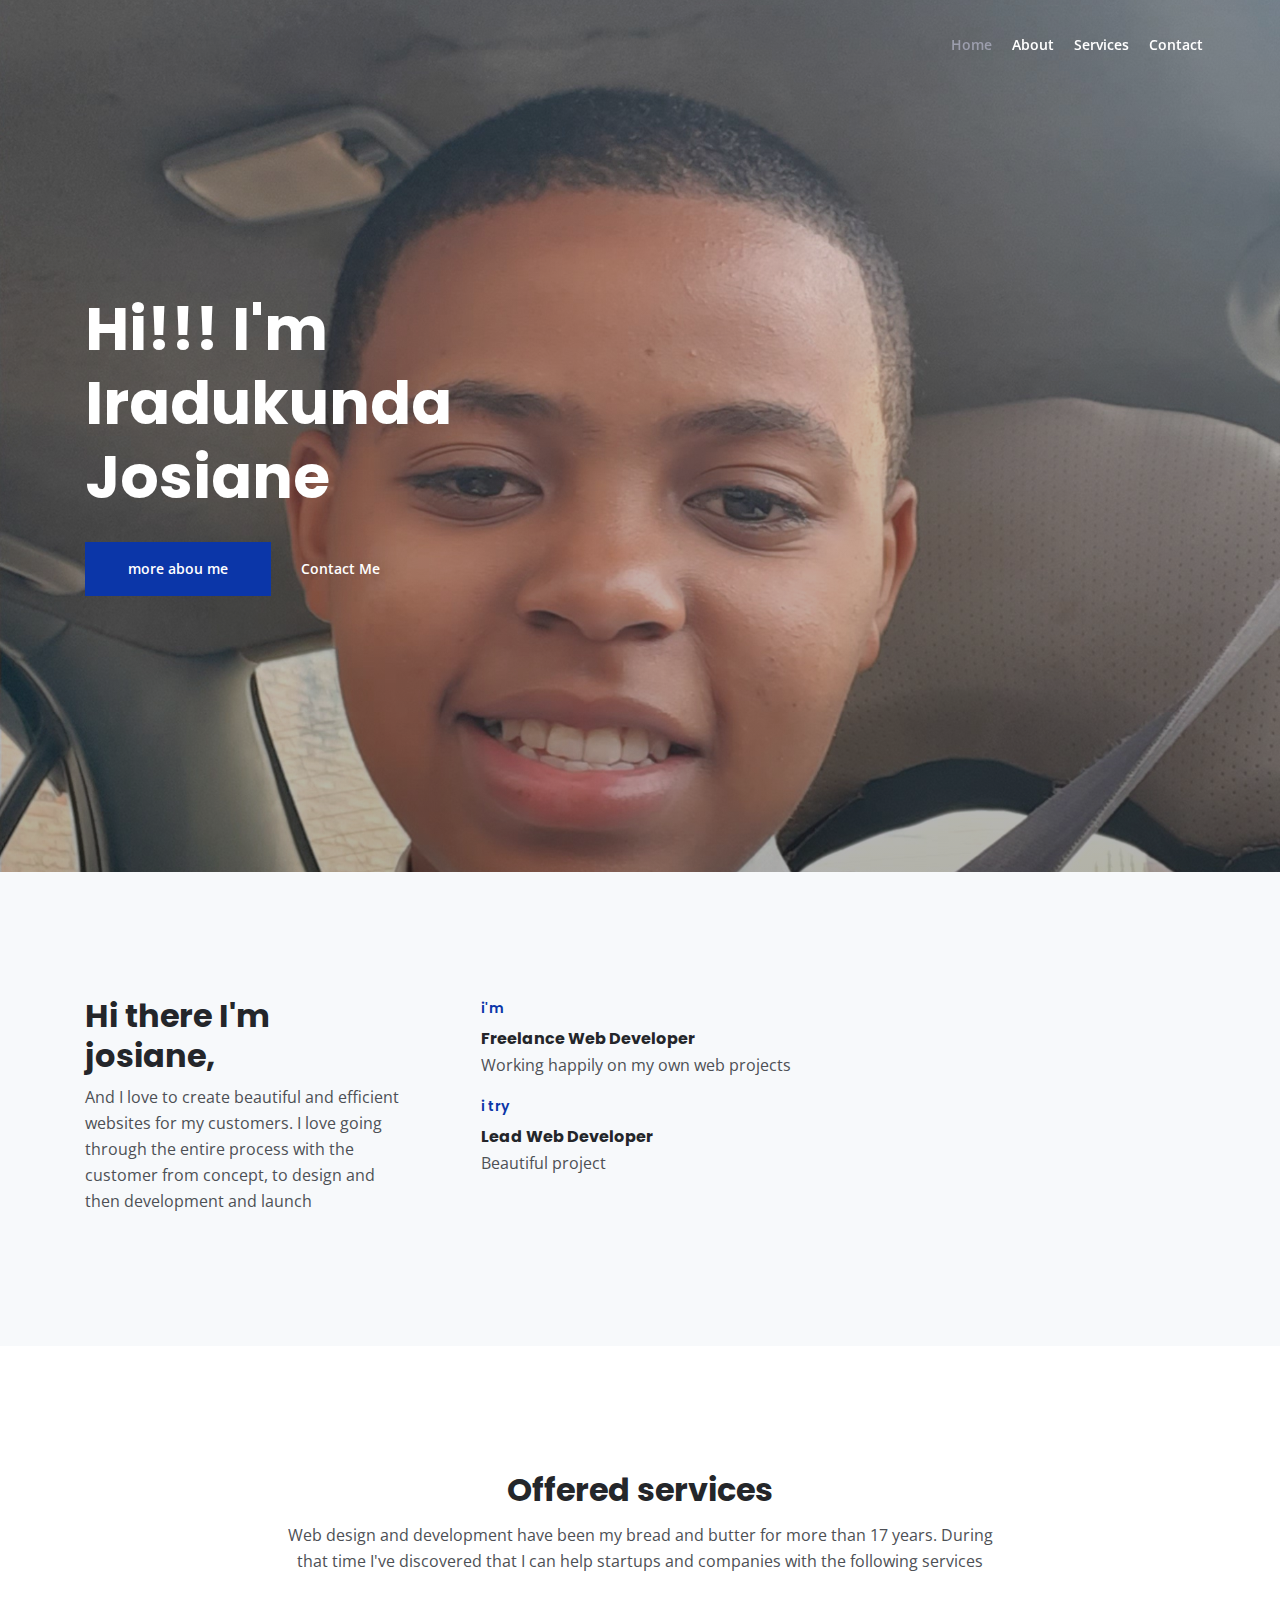
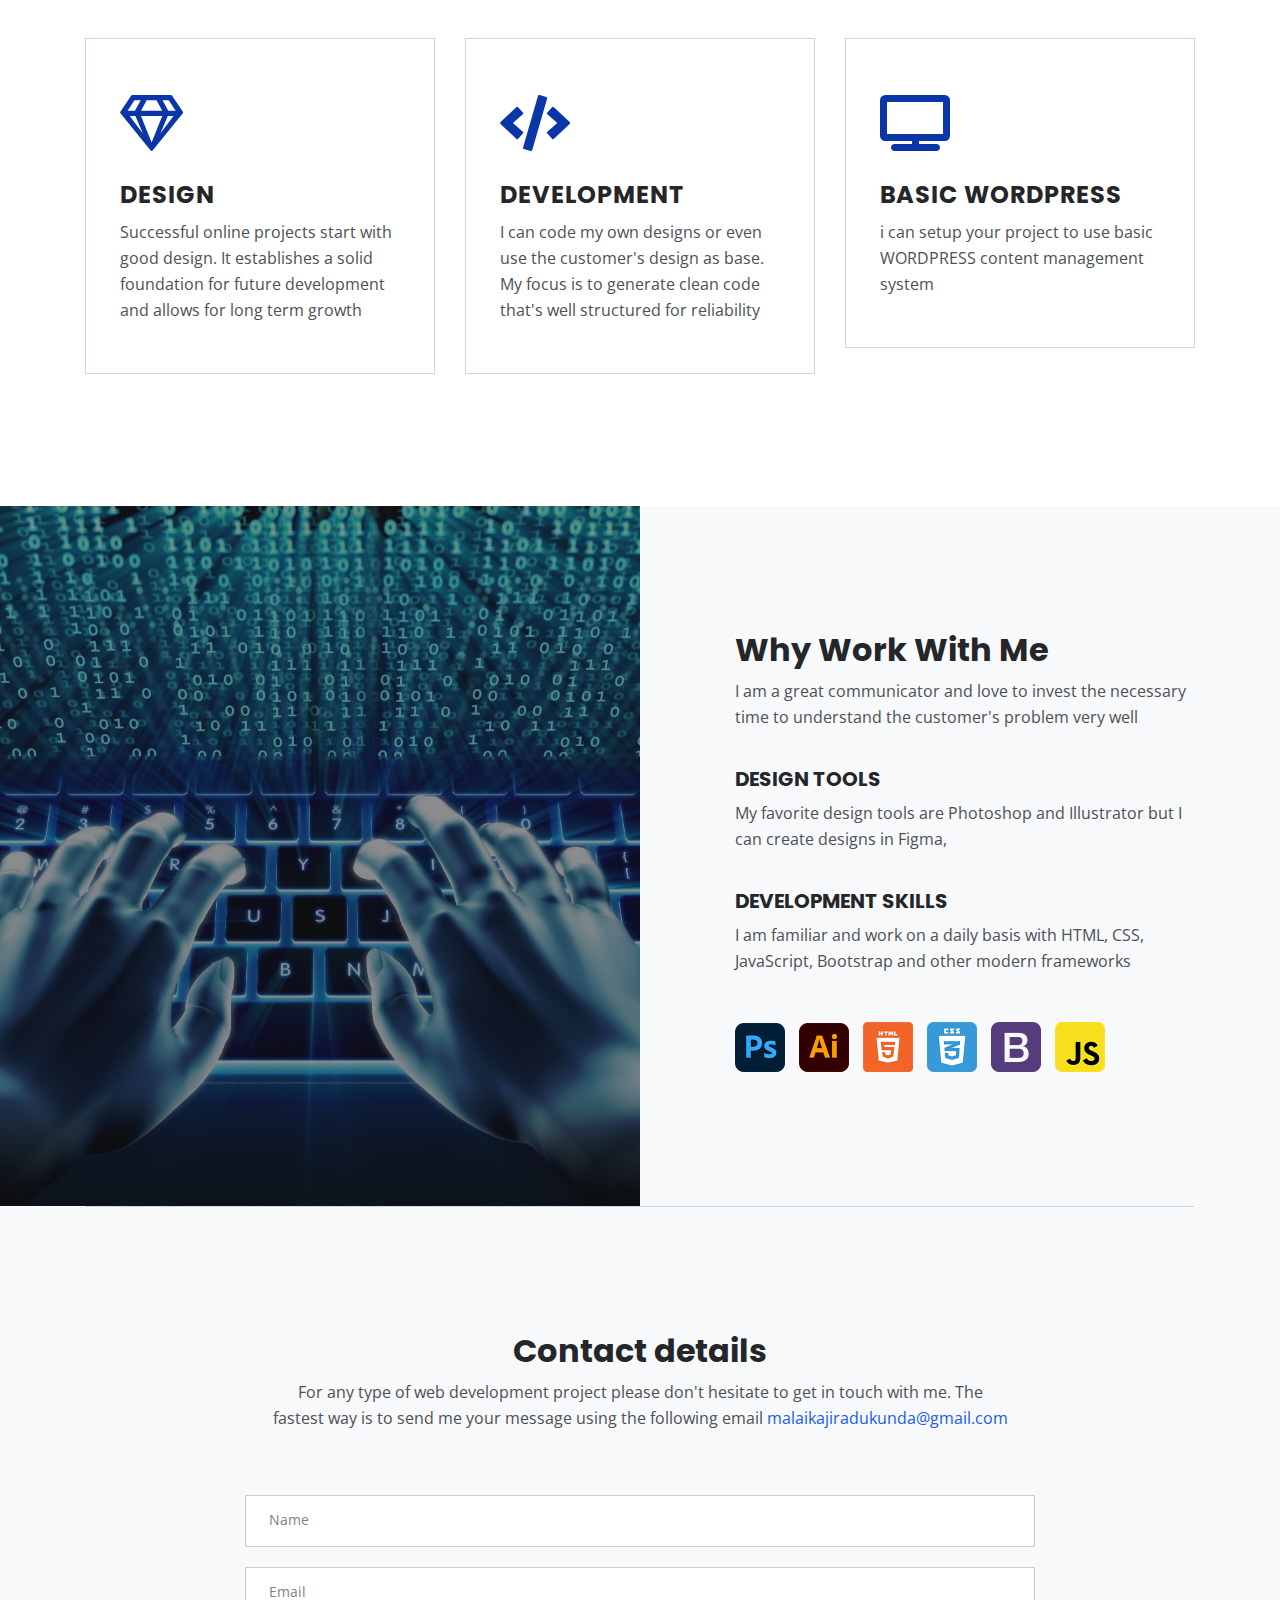
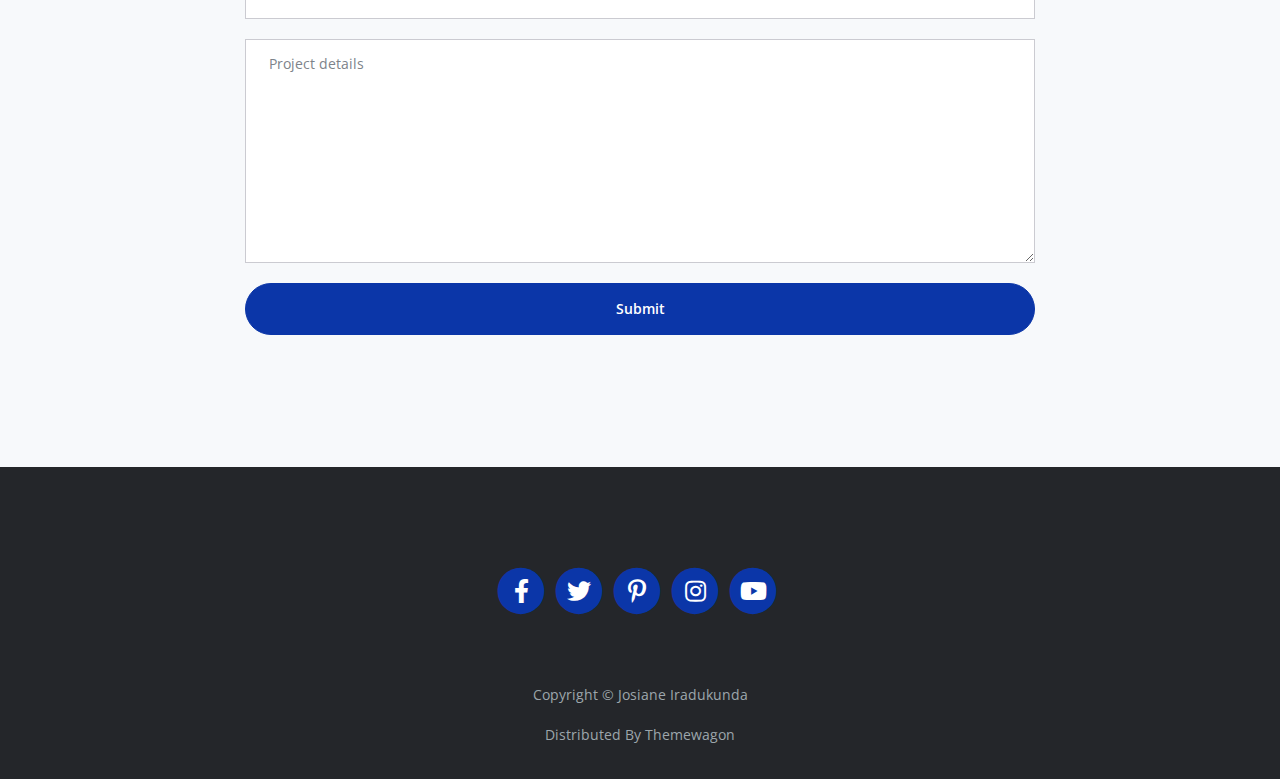
<file: index.html>
<!DOCTYPE html>
<html lang="en">
<head>
    <meta charset="utf-8">
    <meta name="viewport" content="width=device-width, initial-scale=1, shrink-to-fit=no">
    
    <!-- SEO Meta Tags -->
    <meta name="description" content="portifolio discriptions">
    <meta name="author" content="josiane">

    <!-- OG Meta Tags to improve the way the post looks when you share the page on Facebook, Twitter, LinkedIn -->
	<meta property="og:site_name" content="" /> <!-- website name -->
	<meta property="og:site" content="" /> <!-- website link -->
	<meta property="og:title" content=""/> <!-- title shown in the actual shared post -->
	<meta property="og:description" content="" /> <!-- description shown in the actual shared post -->
	<meta property="og:image" content="" /> <!-- image link, make sure it's jpg -->
	<meta property="og:url" content="" /> <!-- where do you want your post to link to -->
	<meta name="twitter:card" content="summary_large_image"> <!-- to have large image post format in Twitter -->

    <!-- Webpage Title -->
    <title>iradukunda josiane portfolio</title>
    
    <!-- Styles -->
    <link rel="preconnect" href="https://fonts.gstatic.com">
    <link href="https://fonts.googleapis.com/css2?family=Open+Sans:ital,wght@0,400;0,600;0,700;1,400&family=Poppins:wght@600&display=swap" rel="stylesheet">
    <link href="css/bootstrap.css" rel="stylesheet">
    <link href="css/fontawesome-all.css" rel="stylesheet">
	<link href="css/styles.css" rel="stylesheet">
	
	<!-- Favicon  -->
    <link rel="icon" href="images/favicon.png">
</head>
<body data-spy="scroll" data-target=".fixed-top">
    
    <!-- Navigation -->
    <nav class="navbar navbar-expand-lg fixed-top navbar-dark">
        <div class="container">
            
            <!-- Image Logo -->
            <a class="navbar-brand logo-image" href="index.html"></a>  

            <!-- Text Logo - Use this if you don't have a graphic logo -->
            <!-- <a class="navbar-brand logo-text page-scroll" href="index.html">Mark</a> -->

            <button class="navbar-toggler p-0 border-0" type="button" data-toggle="offcanvas">
                <span class="navbar-toggler-icon"></span>
            </button>

            <div class="navbar-collapse offcanvas-collapse" id="navbarsExampleDefault">
                <ul class="navbar-nav ml-auto">
                    <li class="nav-item">
                        <a class="nav-link page-scroll" href="#header">Home <span class="sr-only">(current)</span></a>
                    </li>
                    <li class="nav-item">
                        <a class="nav-link page-scroll" href="#about">About</a>
                    </li>
                    <li class="nav-item">
                        <a class="nav-link page-scroll" href="#services">Services</a>
                    </li>
                    
                    <li class="nav-item">
                        <a class="nav-link page-scroll" href="#contact">Contact</a>
                    </li>
                </ul>
                <span class="nav-item social-icons">
                    <span class="fa-stack">
                        
                    </span>
                </span>
            </div> <!-- end of navbar-collapse -->
        </div> <!-- end of container -->
    </nav> <!-- end of navbar -->
    <!-- end of navigation -->


    <!-- Header -->
    <header id="header" class="header">
        <div class="container">
            <div class="row">
                <div class="col-lg-6">
                    <div class="text-container">
                        <h1 class="h1-large">Hi!!!  I'm Iradukunda Josiane</h1>
                        <a class="btn-solid-lg page-scroll" href="#about">more abou me</a>
                        <a class="btn-outline-lg page-scroll" href="#contact"></i>Contact Me</a>
                    </div> <!-- end of text-container -->
                </div> <!-- end of col -->
            </div> <!-- end of row -->
        </div> <!-- end of container -->
    </header> <!-- end of header -->
    <!-- end of header -->


    <!-- About-->
    <div id="about" class="basic-1 bg-gray">
        <div class="container">
            <div class="row">
                <div class="col-lg-4">
                    <div class="text-container first">
                        <h2>Hi there I'm josiane,</h2>
                        <p>And I love to create beautiful and efficient websites for my customers. I love going through the entire process with the customer from concept, to design and then development and launch</p>
                    </div> <!-- end of text-container -->
                </div> <!-- end of col -->
                <div class="col-lg-4">
                    <div class="text-container second">
                        <div class="time">i'm</div>
                        <h6>Freelance Web Developer</h6>
                        <p>Working happily on my own web projects</p>
                        <div class="time">i try</div>
                        <h6>Lead Web Developer</h6>
                        <p>Beautiful project </p>
                    </div> <!-- end of text-container -->
                </div> <!-- end of col -->
               
                    </div> <!-- end of text-container -->
                </div> <!-- end of col -->
            </div> <!-- end of row -->
        </div> <!-- end of container -->
    </div> <!-- end of basic-1 -->
    <!-- end of about -->


    <!-- Services -->
    <div id="services" class="basic-2">
        <div class="container">
            <div class="row">
                <div class="col-lg-12">
                    <h2 class="h2-heading">Offered services</h2>
                    <p class="p-heading">Web design and development have been my bread and butter for more than 17 years. During that time I've discovered that I can help startups and companies with the following services</p>
                </div> <!-- end of col -->
            </div> <!-- end of row -->
            <div class="row">
                <div class="col-lg-4">
                    <div class="text-box">
                        <i class="far fa-gem"></i>
                        <h4>DESIGN</h4>
                        <p>Successful online projects start with good design. It establishes a solid foundation for future development and allows for long term growth</p>
                    </div> <!-- end of text-box -->
                </div> <!-- end of col -->
                <div class="col-lg-4">
                    <div class="text-box">
                        <i class="fas fa-code"></i>
                        <h4>DEVELOPMENT</h4>
                        <p>I can code my own designs or even use the customer's design as base. My focus is to generate clean code that's well structured for reliability</p>
                    </div> <!-- end of text-box -->
                </div> <!-- end of col -->
                <div class="col-lg-4">
                    <div class="text-box">
                        <i class="fas fa-tv"></i>
                        <h4>BASIC WORDPRESS</h4>
                        <p>i can setup your project to use basic WORDPRESS content management system</p>
                    </div> <!-- end of text-box -->
                </div> <!-- end of col -->
            </div> <!-- end of row -->
        </div> <!-- end of container -->
    </div> <!-- end of basic-2 -->
    <!-- end of services -->


    <!-- Details -->
	<div class="split">
		<div class="area-1">
		</div><!-- end of area-1 on same line and no space between comments to eliminate margin white space --><div class="area-2 bg-gray">
            <div class="container">    
                <div class="row">
                    <div class="col-lg-12">     
                        
                        <!-- Text Container -->
                        <div class="text-container">
                            <h2>Why Work With Me</h2>
                            <p>I am a great communicator and love to invest the necessary time to understand the customer's problem very well</p>
                            <h5>DESIGN TOOLS</h5>
                            <p>My favorite design tools are Photoshop and Illustrator but I can create designs in Figma,</p>
                            <h5>DEVELOPMENT SKILLS</h5>
                            <p>I am familiar and work on a daily basis with HTML, CSS, JavaScript, Bootstrap and other modern frameworks</p>
                            
                            <div class="icons-container">
                                <img src="images/details-icon-photoshop.png" alt="alternative">
                                <img src="images/details-icon-illustrator.png" alt="alternative">
                                <img src="images/details-icon-html.png" alt="alternative">
                                <img src="images/details-icon-css.png" alt="alternative">
                                <img src="images/details-icon-bootstrap.png" alt="alternative">
                                <img src="images/details-icon-javascript.png" alt="alternative">
                            </div> <!-- end of icons-container -->
                        </div> <!-- end of text-container -->
                        <!-- end of text container -->

                    </div> <!-- end of col -->
                </div> <!-- end of row -->
            </div> <!-- end of container -->
		</div> <!-- end of area-2 -->
    </div> <!-- end of split -->
    <!-- end of details -->



    


    

    <!-- Testimonials -->
     <!-- end of row -->
            <div class="row">
                <div class="col-lg-12">
                     

                </div> <!-- end of col -->
            </div> <!-- end of row -->
        </div> <!-- end of container -->
    </div> <!-- end of cards-1 -->
    <!-- end of testimonials -->


    <!-- Section Divider -->
    <div class="container">
        <div class="row">
            <div class="col-lg-12">
                <hr class="section-divider">
            </div> <!-- end of col -->
        </div> <!-- end of row -->
    </div> <!-- end of container -->
    <!-- end of section divider -->



    


    <!-- Contact -->
    <div id="contact" class="form-1 bg-gray">
        <div class="container">
            <div class="row">
                <div class="col-lg-12">
                    <h2>Contact details</h2>
                    <p class="p-heading">For any type of web development project please don't hesitate to get in touch with me. The fastest way is to send me your message using the following email <a class="blue no-line" href="#your-link">malaikajiradukunda@gmail.com</a></p>
                </div> <!-- end of col -->
            </div> <!-- end of row -->
            <div class="row">
                <div class="col-lg-12">
                    
                    <!-- Contact Form -->
                    <form id="contactForm">
                        <div class="form-group">
                            <input type="text" class="form-control-input" id="cname" required>
                            <label class="label-control" for="cname">Name</label>
                        </div>
                        <div class="form-group">
                            <input type="email" class="form-control-input" id="cemail" required>
                            <label class="label-control" for="cemail">Email</label>
                        </div>
                        <div class="form-group">
                            <textarea class="form-control-textarea" id="cmessage" required></textarea>
                            <label class="label-control" for="cmessage">Project details</label>
                        </div>
                        <div class="form-group">
                            <button type="submit" class="form-control-submit-button">Submit</button>
                        </div>
                    </form>
                    <!-- end of contact form -->

                </div> <!-- end of col -->
            </div> <!-- end of row -->
        </div> <!-- end of container -->
    </div> <!-- end of form-1 -->  
    <!-- end of contact -->


    <!-- Footer -->
    <div class="footer bg-gray">
        <div class="container">
            <div class="row">
                <div class="col-lg-12">
                    <div class="social-container">
                        <span class="fa-stack">
                            <a href="#your-link">
                                <i class="fas fa-circle fa-stack-2x"></i>
                                <i class="fab fa-facebook-f fa-stack-1x"></i>
                            </a>
                        </span>
                        <span class="fa-stack">
                            <a href="#your-link">
                                <i class="fas fa-circle fa-stack-2x"></i>
                                <i class="fab fa-twitter fa-stack-1x"></i>
                            </a>
                        </span>
                        <span class="fa-stack">
                            <a href="#your-link">
                                <i class="fas fa-circle fa-stack-2x"></i>
                                <i class="fab fa-pinterest-p fa-stack-1x"></i>
                            </a>
                        </span>
                        <span class="fa-stack">
                            <a href="#your-link">
                                <i class="fas fa-circle fa-stack-2x"></i>
                                <i class="fab fa-instagram fa-stack-1x"></i>
                            </a>
                        </span>
                        <span class="fa-stack">
                            <a href="#your-link">
                                <i class="fas fa-circle fa-stack-2x"></i>
                                <i class="fab fa-youtube fa-stack-1x"></i>
                            </a>
                        </span>
                    </div> <!-- end of social-container -->
                </div> <!-- end of col -->
            </div> <!-- end of row -->
        </div> <!-- end of container -->
    </div> <!-- end of footer -->  
    <!-- end of footer -->


    <!-- Copyright -->
    <div class="copyright bg-gray">
        <div class="container">
            <div class="row">
                <div class="col-lg-12">
                    <p class="p-small">Copyright © <a class="no-line" href="#your-link">Josiane Iradukunda</a></p>
                </div> <!-- end of col -->
            </div> <!-- enf of row -->
        </div> <!-- end of container -->

        <div class="container">
            <div class="row">
                <div class="col-lg-12">
                    <p class="p-small">Distributed By <a class="no-line" href="https://themewagon.com/">Themewagon</a></p>
                </div> <!-- end of col -->
            </div> <!-- enf of row -->
        </div> <!-- end of container -->
        
    </div> <!-- end of copyright --> 
    <!-- end of copyright -->
    
    	
    <!-- Scripts -->
    <script src="js/jquery.min.js"></script> <!-- jQuery for Bootstrap's JavaScript plugins -->
    <script src="js/bootstrap.min.js"></script> <!-- Bootstrap framework -->
    <script src="js/jquery.easing.min.js"></script> <!-- jQuery Easing for smooth scrolling between anchors -->
    <script src="js/scripts.js"></script> <!-- Custom scripts -->
</body>
</html>
</file>
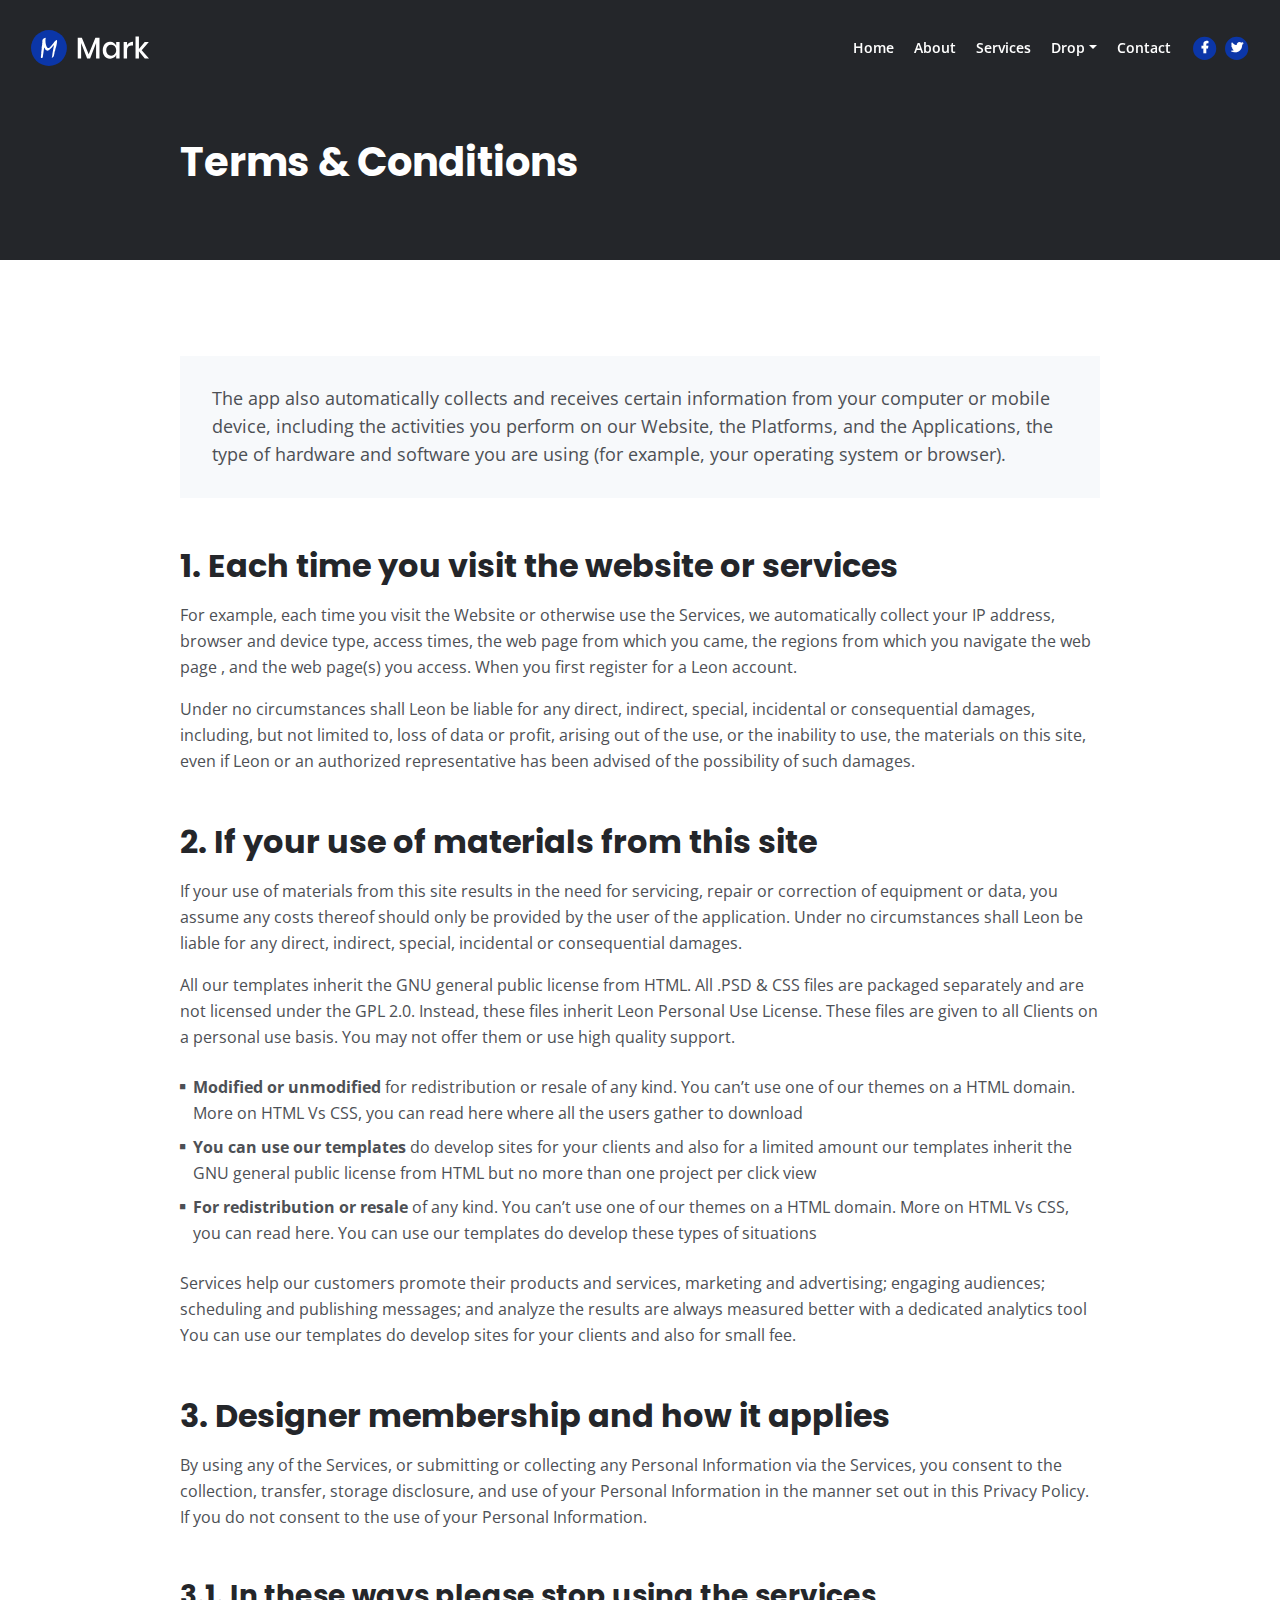
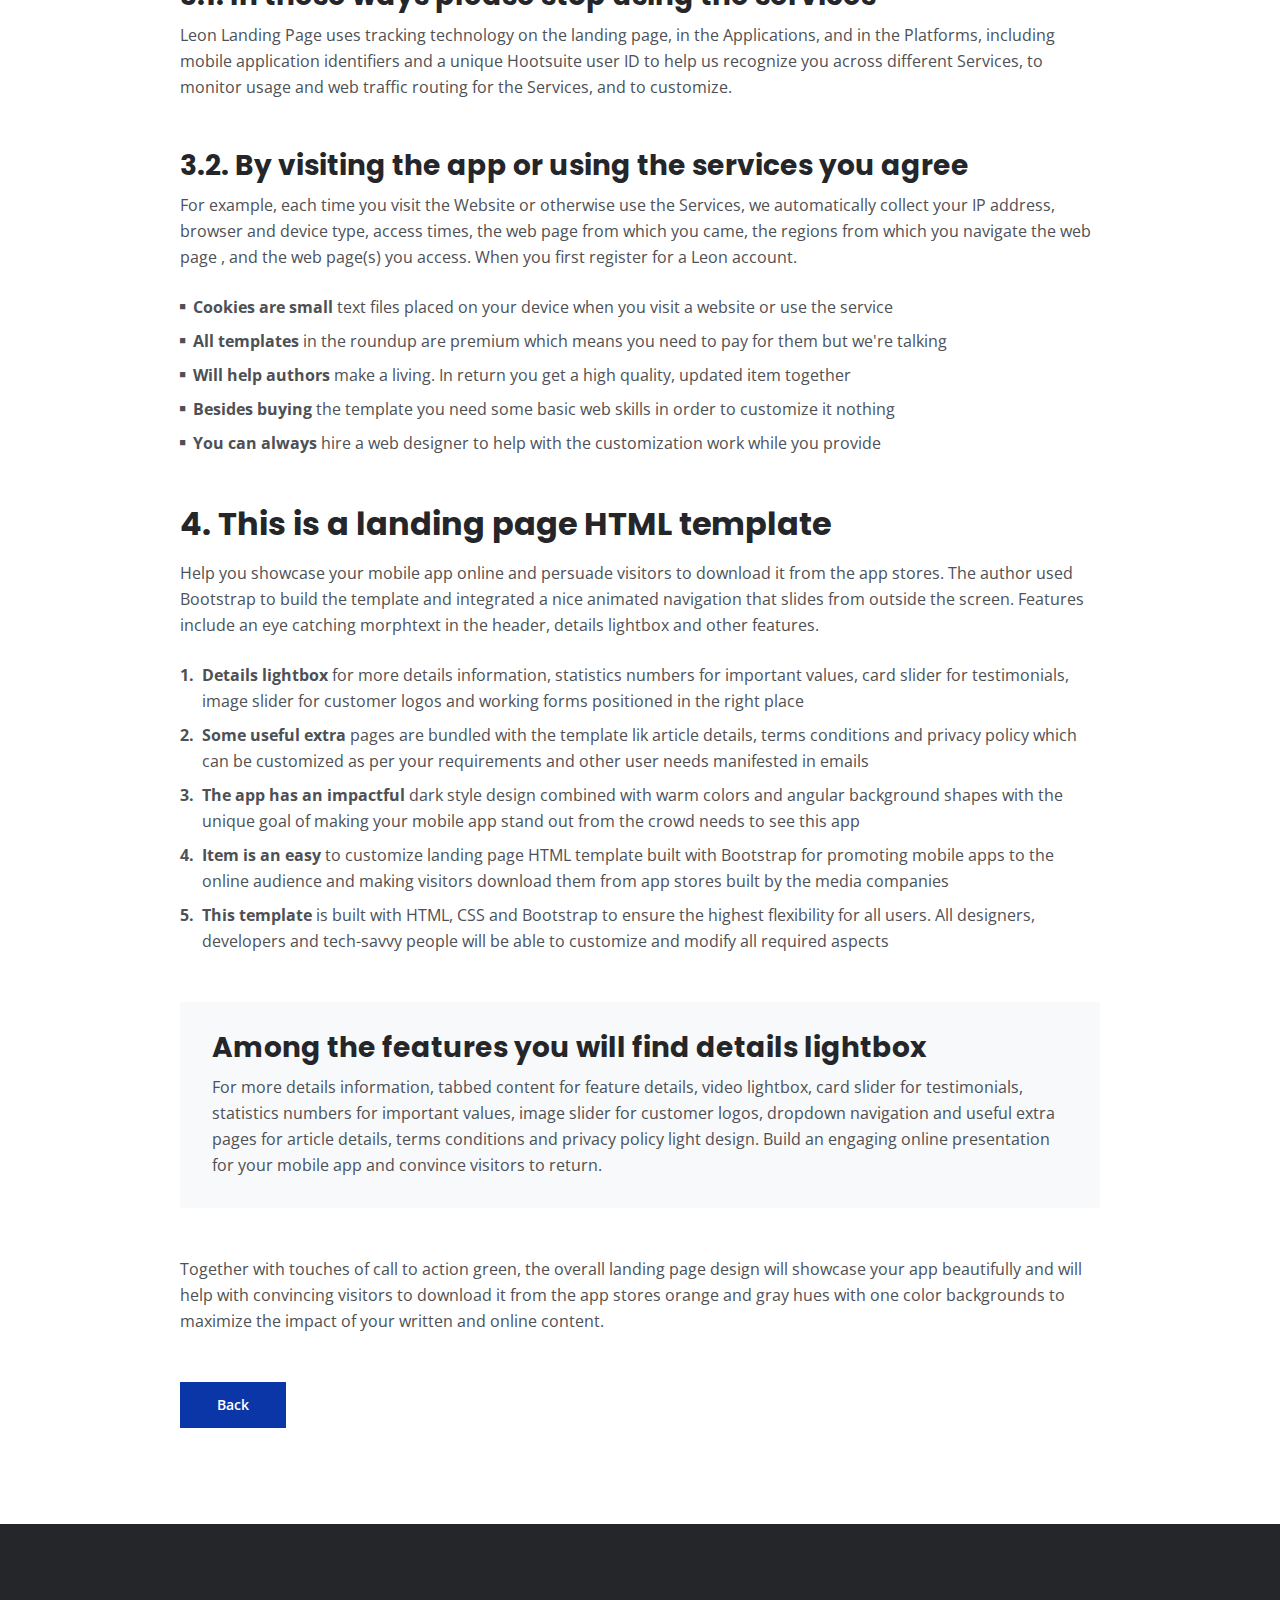
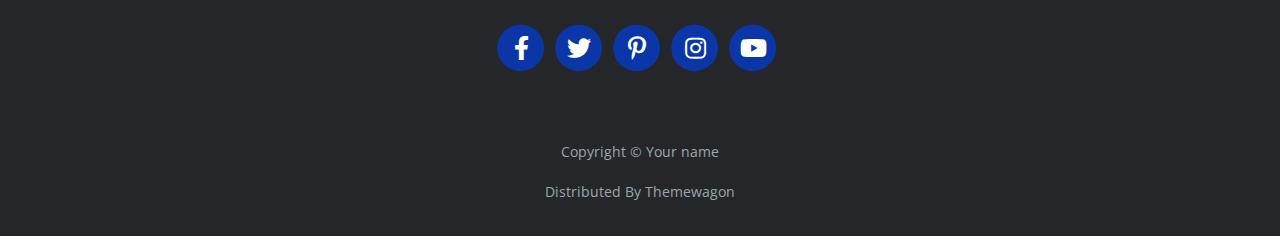
<file: terms.html>
<!DOCTYPE html>
<html lang="en">
<head>
    <meta charset="utf-8">
    <meta name="viewport" content="width=device-width, initial-scale=1, shrink-to-fit=no">
    
    <!-- SEO Meta Tags -->
    <meta name="description" content="Your description">
    <meta name="author" content="Your name">

    <!-- OG Meta Tags to improve the way the post looks when you share the page on Facebook, Twitter, LinkedIn -->
	<meta property="og:site_name" content="" /> <!-- website name -->
	<meta property="og:site" content="" /> <!-- website link -->
	<meta property="og:title" content=""/> <!-- title shown in the actual shared post -->
	<meta property="og:description" content="" /> <!-- description shown in the actual shared post -->
	<meta property="og:image" content="" /> <!-- image link, make sure it's jpg -->
	<meta property="og:url" content="" /> <!-- where do you want your post to link to -->
	<meta name="twitter:card" content="summary_large_image"> <!-- to have large image post format in Twitter -->

    <!-- Webpage Title -->
    <title>Terms & Conditions - Mark</title>
    
    <!-- Styles -->
    <link rel="preconnect" href="https://fonts.gstatic.com">
    <link href="https://fonts.googleapis.com/css2?family=Open+Sans:ital,wght@0,400;0,600;0,700;1,400&family=Poppins:wght@600&display=swap" rel="stylesheet">
    <link href="css/bootstrap.css" rel="stylesheet">
    <link href="css/fontawesome-all.css" rel="stylesheet">
	<link href="css/styles.css" rel="stylesheet">
	
	<!-- Favicon  -->
    <link rel="icon" href="images/favicon.png">
</head>
<body data-spy="scroll" data-target=".fixed-top">
    
    <!-- Navigation -->
    <nav class="navbar navbar-expand-lg fixed-top navbar-dark">
        <div class="container">
            
            <!-- Image Logo -->
            <a class="navbar-brand logo-image" href="index.html"><img src="images/logo.svg" alt="alternative"></a>  

            <!-- Text Logo - Use this if you don't have a graphic logo -->
            <!-- <a class="navbar-brand logo-text page-scroll" href="index.html">Mark</a> -->

            <button class="navbar-toggler p-0 border-0" type="button" data-toggle="offcanvas">
                <span class="navbar-toggler-icon"></span>
            </button>

            <div class="navbar-collapse offcanvas-collapse" id="navbarsExampleDefault">
                <ul class="navbar-nav ml-auto">
                    <li class="nav-item">
                        <a class="nav-link page-scroll" href="index.html#header">Home <span class="sr-only">(current)</span></a>
                    </li>
                    <li class="nav-item">
                        <a class="nav-link page-scroll" href="index.html#about">About</a>
                    </li>
                    <li class="nav-item">
                        <a class="nav-link page-scroll" href="index.html#services">Services</a>
                    </li>
                    <li class="nav-item dropdown">
                        <a class="nav-link dropdown-toggle" href="#" id="dropdown01" data-toggle="dropdown" aria-haspopup="true" aria-expanded="false">Drop</a>
                        <div class="dropdown-menu" aria-labelledby="dropdown01">
                            <a class="dropdown-item page-scroll" href="project.html">Project Details</a>
                            <div class="dropdown-divider"></div>
                            <a class="dropdown-item page-scroll" href="terms.html">Terms Conditions</a>
                            <div class="dropdown-divider"></div>
                            <a class="dropdown-item page-scroll" href="privacy.html">Privacy Policy</a>
                        </div>
                    </li>
                    <li class="nav-item">
                        <a class="nav-link page-scroll" href="index.html#contact">Contact</a>
                    </li>
                </ul>
                <span class="nav-item social-icons">
                    <span class="fa-stack">
                        <a href="#your-link">
                            <i class="fas fa-circle fa-stack-2x"></i>
                            <i class="fab fa-facebook-f fa-stack-1x"></i>
                        </a>
                    </span>
                    <span class="fa-stack">
                        <a href="#your-link">
                            <i class="fas fa-circle fa-stack-2x"></i>
                            <i class="fab fa-twitter fa-stack-1x"></i>
                        </a>
                    </span>
                </span>
            </div> <!-- end of navbar-collapse -->
        </div> <!-- end of container -->
    </nav> <!-- end of navbar -->
    <!-- end of navigation -->


    <!-- Header -->
    <header class="ex-header">
        <div class="container">
            <div class="row">
                <div class="col-xl-10 offset-xl-1">
                    <h1>Terms & Conditions</h1>
                </div> <!-- end of col -->
            </div> <!-- end of row -->
        </div> <!-- end of container -->
    </header> <!-- end of ex-header -->
    <!-- end of header -->


    <!-- Basic -->
    <div class="ex-basic-1 pt-5 pb-5">
        <div class="container">
            <div class="row">
                <div class="col-xl-10 offset-xl-1">
                    <div class="text-box mt-5 mb-5">
                        <p class="p-large">The app also automatically collects and receives certain information from your computer or mobile device, including the activities you perform on our Website, the Platforms, and the Applications, the type of hardware and software you are using (for example, your operating system or browser).</p>
                    </div> <!-- end of text-box -->

                    <h2 class="mb-3">1. Each time you visit the website or services</h2>
                    <p>For example, each time you visit the Website or otherwise use the Services, we automatically collect your IP address, browser and device type, access times, the web page from which you came, the regions from which you navigate the web page , and the web page(s) you access. When you first register for a Leon account.</p>
                    <p class="mb-5">Under no circumstances shall Leon be liable for any direct, indirect, special, incidental or consequential damages, including, but not limited to, loss of data or profit, arising out of the use, or the inability to use, the materials on this site, even if Leon or an authorized representative has been advised of the possibility of such damages.</p>

                    <h2 class="mb-3">2. If your use of materials from this site</h2>
                    <p>If your use of materials from this site results in the need for servicing, repair or correction of equipment or data, you assume any costs thereof should only be provided by the user of the application. Under no circumstances shall Leon be liable for any direct, indirect, special, incidental or consequential damages.</p>
                    <p class="mb-4">All our templates inherit the GNU general public license from HTML. All .PSD & CSS files are packaged separately and are not licensed under the GPL 2.0. Instead, these files inherit Leon Personal Use License. These files are given to all Clients on a personal use basis. You may not offer them or use high quality support.</p>
                    <ul class="list-unstyled li-space-lg mb-4">
                        <li class="media">
                            <i class="fas fa-square"></i>
                            <div class="media-body"><strong>Modified or unmodified</strong> for redistribution or resale of any kind. You can’t use one of our themes on a HTML domain. More on HTML Vs CSS, you can read here where all the users gather to download</div>
                        </li>
                        <li class="media">
                            <i class="fas fa-square"></i>
                            <div class="media-body"><strong>You can use our templates</strong>  do develop sites for your clients and also for a limited amount our templates inherit the GNU general public license from HTML but no more than one project per click view</div>
                        </li>
                        <li class="media">
                            <i class="fas fa-square"></i>
                            <div class="media-body"><strong>For redistribution or resale</strong> of any kind. You can’t use one of our themes on a HTML domain. More on HTML Vs CSS, you can read here. You can use our templates do develop these types of situations</div>
                        </li>
                    </ul>
                    <p class="mb-5">Services help our customers promote their products and services, marketing and advertising; engaging audiences; scheduling and publishing messages; and analyze the results are always measured better with a dedicated analytics tool You can use our templates do develop sites for your clients and also for small fee.</p>

                    <h2 class="mb-3">3. Designer membership and how it applies</h2>
                    <p class="mb-5">By using any of the Services, or submitting or collecting any Personal Information via the Services, you consent to the collection, transfer, storage disclosure, and use of your Personal Information in the manner set out in this Privacy Policy. If you do not consent to the use of your Personal Information.</p>
                    <h3>3.1. In these ways please stop using the services</h3>
                    <p class="mb-5">Leon Landing Page uses tracking technology on the landing page, in the Applications, and in the Platforms, including mobile application identifiers and a unique Hootsuite user ID to help us recognize you across different Services, to monitor usage and web traffic routing for the Services, and to customize.</p>
                    <h3>3.2. By visiting the app or using the services you agree</h3>
                    <p class="mb-4">For example, each time you visit the Website or otherwise use the Services, we automatically collect your IP address, browser and device type, access times, the web page from which you came, the regions from which you navigate the web page , and the web page(s) you access. When you first register for a Leon account.</p>
                    <ul class="list-unstyled li-space-lg mb-5">
                        <li class="media">
                            <i class="fas fa-square"></i>
                            <div class="media-body"><strong>Cookies are small</strong> text files placed on your device when you visit a website or use the service</div>
                        </li>
                        <li class="media">
                            <i class="fas fa-square"></i>
                            <div class="media-body"><strong>All templates</strong> in the roundup are premium which means you need to pay for them but we're talking</div>
                        </li>
                        <li class="media">
                            <i class="fas fa-square"></i>
                            <div class="media-body"><strong>Will help authors </strong> make a living. In return you get a high quality, updated item together</div>
                        </li>
                        <li class="media">
                            <i class="fas fa-square"></i>
                            <div class="media-body"><strong>Besides buying</strong> the template you need some basic web skills in order to customize it nothing</div>
                        </li>
                        <li class="media">
                            <i class="fas fa-square"></i>
                            <div class="media-body"><strong>You can always</strong> hire a web designer to help with the customization work while you provide</div>
                        </li>
                    </ul>
                    
                    <h2 class="mb-3">4. This is a landing page HTML template</h2>
                    <p class="mb-4">Help you showcase your mobile app online and persuade visitors to download it from the app stores. The author used Bootstrap to build the template and integrated a nice animated navigation that slides from outside the screen. Features include an eye catching morphtext in the header, details lightbox and other features.</p>
                    <ul class="list-unstyled li-space-lg mb-5">
                        <li class="media">
                            <strong>1.</strong>
                            <div class="media-body"><strong>Details lightbox</strong> for more details information, statistics numbers for important values, card slider for testimonials, image slider for customer logos and working forms positioned in the right place</div>
                        </li>
                        <li class="media">
                            <strong>2.</strong>
                            <div class="media-body"><strong>Some useful extra</strong> pages are bundled with the template lik article details, terms conditions and privacy policy which can be customized as per your requirements and other user needs manifested in emails</div>
                        </li>
                        <li class="media">
                            <strong>3.</strong>
                            <div class="media-body"><strong>The app has an impactful</strong> dark style design combined with warm colors and angular background shapes with the unique goal of making your mobile app stand out from the crowd needs to see this app</div>
                        </li>
                        <li class="media">
                            <strong>4.</strong>
                            <div class="media-body"><strong>Item is an easy</strong> to customize landing page HTML template built with Bootstrap for promoting mobile apps to the online audience and making visitors download them from app stores built by the media companies</div>
                        </li>
                        <li class="media">
                            <strong>5.</strong>
                            <div class="media-body"><strong>This template</strong> is built with HTML, CSS and Bootstrap to ensure the highest flexibility for all users. All designers, developers and tech-savvy people will be able to customize and modify all required aspects</div>
                        </li>
                    </ul>
                    
                    <div class="text-box mb-5">
                        <h3>Among the features you will find details lightbox</h3>
                        <p>For more details information, tabbed content for feature details, video lightbox, card slider for testimonials, statistics numbers for important values, image slider for customer logos, dropdown navigation and useful extra pages for article details, terms conditions and privacy policy light design. Build an engaging online presentation for your mobile app and convince visitors to return.</p>
                    </div> <!-- end of text-box -->
                    <p class="mb-5">Together with touches of call to action green, the overall landing page design will showcase your app beautifully and will help with convincing visitors to download it from the app stores orange and gray hues with one color backgrounds to maximize the impact of your written and online content.</p>
                    
                    <a class="btn-solid-reg mb-5" href="index.html">Back</a>
                </div> <!-- end of col -->
            </div> <!-- end of row -->
        </div> <!-- end of container -->
    </div> <!-- end of ex-basic-1 -->
    <!-- end of basic -->


    <!-- Footer -->
    <div class="footer bg-gray">
        <div class="container">
            <div class="row">
                <div class="col-lg-12">
                    <div class="social-container">
                        <span class="fa-stack">
                            <a href="#your-link">
                                <i class="fas fa-circle fa-stack-2x"></i>
                                <i class="fab fa-facebook-f fa-stack-1x"></i>
                            </a>
                        </span>
                        <span class="fa-stack">
                            <a href="#your-link">
                                <i class="fas fa-circle fa-stack-2x"></i>
                                <i class="fab fa-twitter fa-stack-1x"></i>
                            </a>
                        </span>
                        <span class="fa-stack">
                            <a href="#your-link">
                                <i class="fas fa-circle fa-stack-2x"></i>
                                <i class="fab fa-pinterest-p fa-stack-1x"></i>
                            </a>
                        </span>
                        <span class="fa-stack">
                            <a href="#your-link">
                                <i class="fas fa-circle fa-stack-2x"></i>
                                <i class="fab fa-instagram fa-stack-1x"></i>
                            </a>
                        </span>
                        <span class="fa-stack">
                            <a href="#your-link">
                                <i class="fas fa-circle fa-stack-2x"></i>
                                <i class="fab fa-youtube fa-stack-1x"></i>
                            </a>
                        </span>
                    </div> <!-- end of social-container -->
                </div> <!-- end of col -->
            </div> <!-- end of row -->
        </div> <!-- end of container -->
    </div> <!-- end of footer -->  
    <!-- end of footer -->


    <!-- Copyright -->
    <div class="copyright bg-gray">
        <div class="container">
            <div class="row">
                <div class="col-lg-12">
                    <p class="p-small">Copyright © <a class="no-line" href="#your-link">Your name</a></p>
                </div> <!-- end of col -->
            </div> <!-- enf of row -->
        </div> <!-- end of container -->

        <div class="container">
            <div class="row">
                <div class="col-lg-12">
                    <p class="p-small">Distributed By <a class="no-line" href="https://themewagon.com/">Themewagon</a></p>
                </div> <!-- end of col -->
            </div> <!-- enf of row -->
        </div> <!-- end of container -->
    </div> <!-- end of copyright --> 
    <!-- end of copyright -->
    
    	
    <!-- Scripts -->
    <script src="js/jquery.min.js"></script> <!-- jQuery for Bootstrap's JavaScript plugins -->
    <script src="js/bootstrap.min.js"></script> <!-- Bootstrap framework -->
    <script src="js/jquery.easing.min.js"></script> <!-- jQuery Easing for smooth scrolling between anchors -->
    <script src="js/scripts.js"></script> <!-- Custom scripts -->
</body>
</html>
</file>
<file: css/styles.css>
/* Description: Master CSS file */

/*****************************************
Table Of Contents:
- General Styles
- Navigation
- Header
- About
- Services
- Details
- Projects
- Works
- Testimonials
- Questions
- Contact
- Footer 
- Copyright
- Back To Top Button
- Extra Pages
- Media Queries
******************************************/

/*****************************************
Colors:
- Backgrounds, navbar - black #24262a
- Backgrounds - light gray #f7f9fb
- Buttons, icons - blue #0b36a8
- Headings text - black #24262a
- Body text - dark gray #4d5055
******************************************/


/**************************/
/*     General Styles     */
/**************************/
body,
html {
    width: 100%;
	height: 100%;
}

body, p {
	color: #4d5055; 
	font: 400 1rem/1.625rem "Open Sans", sans-serif;
}

h1 {
	color: #24262a;
	font-weight: 700;
	font-size: 2.5rem;
	line-height: 3.25rem;
	font-family: "Poppins"
}

h2 {
	color: #24262a;
	font-weight: 700;
	font-size: 2rem;
	line-height: 2.5rem;
	font-family: "Poppins"
}

h3 {
	color: #24262a;
	font-weight: 700;
	font-size: 1.75rem;
	line-height: 2.25rem;
	font-family: "Poppins"
}

h4 {
	color: #24262a;
	font-weight: 700;
	font-size: 1.5rem;
	line-height: 2rem;
	font-family: "Poppins"
}

h5 {
	color: #24262a;
	font-weight: 700;
	font-size: 1.25rem;
	line-height: 1.625rem;
	font-family: "Poppins"
}

h6 {
	color: #24262a;
	font-weight: 700;
	font-size: 1rem;
	line-height: 1.375rem;
	font-family: "Poppins"
}

.p-large {
	font-size: 1.125rem;
	line-height: 1.75rem;
}

.p-small {
	font-size: 0.875rem;
	line-height: 1.5rem;
}

.testimonial-text {
	font-style: italic;
}

.testimonial-author {
	font-weight: 700;
	font-size: 1rem;
	line-height: 1.5rem;
}

.li-space-lg li {
	margin-bottom: 0.5rem;
}

a {
	color: #4d5055;
	text-decoration: underline;
}

a:hover {
	color: #4d5055;
	text-decoration: underline;
}

.no-line {
	text-decoration: none;
}

.no-line:hover {
	text-decoration: none;
}

.blue {
	color: #2259ec;
}

.bg-gray {
	background-color: #f7f9fb;
}

.section-divider {
	display: block;
	height: 1px;
	margin: 0;
	border: none;
	background-color: #d3dae2;
}

.btn-solid-reg {
	display: inline-block;
	padding: 1.375rem 2.25rem 1.375rem 2.25rem;
	border: 1px solid #0b36a8;
	background-color: #0b36a8;
	color: #ffffff;
	font-weight: 600;
	font-size: 0.875rem;
	line-height: 0;
	text-decoration: none;
	transition: all 0.2s;
}

.btn-solid-reg:hover {
	background-color: transparent;
	color: #0b36a8; /* needs to stay here because of the color property of a tag */
	text-decoration: none;
}

.btn-solid-lg {
	display: inline-block;
	padding: 1.625rem 2.625rem 1.625rem 2.625rem;
	border: 1px solid #0b36a8;
	background-color: #0b36a8;
	color: #ffffff;
	font-weight: 600;
	font-size: 0.875rem;
	line-height: 0;
	text-decoration: none;
	transition: all 0.2s;
}

.btn-solid-lg:hover {
	background-color: transparent;
	color: #0b36a8; /* needs to stay here because of the color property of a tag */
	text-decoration: none;
}

.btn-outline-reg {
	display: inline-block;
	padding: 1.375rem 2.25rem 1.375rem 2.25rem;
	border: 1px solid #24262a;
	background-color: transparent;
	color: #24262a;
	font-weight: 600;
	font-size: 0.875rem;
	line-height: 0;
	text-decoration: none;
	transition: all 0.2s;
}

.btn-outline-reg:hover {
	background-color: #24262a;
	color: #ffffff;
	text-decoration: none;
}

.btn-outline-lg {
	display: inline-block;
	padding: 1.625rem 2.625rem 1.625rem 2.625rem;
	border: 1px solid #24262a;
	background-color: transparent;
	color: #24262a;
	font-weight: 600;
	font-size: 0.875rem;
	line-height: 0;
	text-decoration: none;
	transition: all 0.2s;
}

.btn-outline-lg:hover {
	background-color: #24262a;
	color: #ffffff;
	text-decoration: none;
}

.btn-outline-sm {
	display: inline-block;
	padding: 1rem 1.5rem 1rem 1.5rem;
	border: 1px solid #24262a;
	background-color: transparent;
	color: #24262a;
	font-weight: 600;
	font-size: 0.875rem;
	line-height: 0;
	text-decoration: none;
	transition: all 0.2s;
}

.btn-outline-sm:hover {
	background-color: #24262a;
	color: #ffffff;
	text-decoration: none;
}

.form-group {
	position: relative;
	margin-bottom: 1.25rem;
}

.label-control {
	position: absolute;
	top: 0.875rem;
	left: 1.5rem;
	color: #7d838a;
	opacity: 1;
	font-size: 0.875rem;
	line-height: 1.375rem;
	cursor: text;
	transition: all 0.2s ease;
}

.form-control-input:focus + .label-control,
.form-control-input.notEmpty + .label-control,
.form-control-textarea:focus + .label-control,
.form-control-textarea.notEmpty + .label-control {
	top: 0.125rem;
	color: #4d5055;
	opacity: 1;
	font-size: 0.75rem;
	font-weight: 700;
}

.form-control-input,
.form-control-select {
	display: block; /* needed for proper display of the label in Firefox, IE, Edge */
	width: 100%;
	padding-top: 1.125rem;
	padding-bottom: 0.125rem;
	padding-left: 1.5rem;
	border: 1px solid #cbcbd1;
	background-color: #ffffff;
	color: #4d5055;
	font-size: 0.875rem;
	line-height: 1.875rem;
	transition: all 0.2s;
	-webkit-appearance: none; /* removes inner shadow on form inputs on ios safari */
}

.form-control-select {
	padding-top: 0.5rem;
	padding-bottom: 0.5rem;
	height: 3.25rem;
	color: #7d838a;
}

select {
    /* you should keep these first rules in place to maintain cross-browser behavior */
    -webkit-appearance: none;
	-moz-appearance: none;
	-ms-appearance: none;
    -o-appearance: none;
    appearance: none;
    background-image: url('../images/down-arrow.png');
    background-position: 96% 50%;
    background-repeat: no-repeat;
    outline: none;
}

.form-control-textarea {
	display: block; /* used to eliminate a bottom gap difference between Chrome and IE/FF */
	width: 100%;
	height: 14rem; /* used instead of html rows to normalize height between Chrome and IE/FF */
	padding-top: 1.5rem;
	padding-left: 1.3125rem;
	border: 1px solid #cbcbd1;
	background-color: #ffffff;
	color: #4d5055;
	font-size: 0.875rem;
	line-height: 1.5rem;
	transition: all 0.2s;
}

.form-control-input:focus,
.form-control-select:focus,
.form-control-textarea:focus {
	border: 1px solid #a1a1a1;
	outline: none; /* Removes blue border on focus */
}

.form-control-input:hover,
.form-control-select:hover,
.form-control-textarea:hover {
	border: 1px solid #a1a1a1;
}

.checkbox {
	font-size: 0.75rem;
	line-height: 1.25rem;
}

input[type='checkbox'] {
	vertical-align: -10%;
	margin-right: 0.5rem;
}

.form-control-submit-button {
	display: inline-block;
	width: 100%;
	height: 3.25rem;
	border: 1px solid #0b36a8;
	border-radius: 32px;
	background-color: #0b36a8;
	color: #ffffff;
	font-weight: 600;
	font-size: 0.875rem;
	line-height: 0;
	cursor: pointer;
	transition: all 0.2s;
}

.form-control-submit-button:hover {
	border: 1px solid #24262a;
	background-color: transparent;
	color: #24262a;
}


/**********************/
/*     Navigation     */
/**********************/
.navbar {
	background-color: #24262a;
	font-weight: 600;
	font-size: 0.875rem;
	line-height: 0.875rem;
	box-shadow: 0 1px 6px 0 rgba(0, 0, 0, 0.025);
}

.navbar .navbar-brand {
	padding-top: 0.125rem;
	padding-bottom: 0.125rem;
}

.navbar .logo-image img {
    width: 118px;
	height: 36px;
}

.navbar .logo-text {
	color: #ffffff;
	font-weight: 700;
	font-size: 1.875rem;
	line-height: 1rem;
	text-decoration: none;
}

.offcanvas-collapse {
	position: fixed;
	top: 3.25rem; /* adjusts the height between the top of the page and the offcanvas menu */
	bottom: 0;
	left: 100%;
	width: 100%;
	padding-right: 1rem;
	padding-left: 1rem;
	overflow-y: auto;
	visibility: hidden;
	background-color: #24262a;
	transition: visibility .3s ease-in-out, -webkit-transform .3s ease-in-out;
	transition: transform .3s ease-in-out, visibility .3s ease-in-out;
	transition: transform .3s ease-in-out, visibility .3s ease-in-out, -webkit-transform .3s ease-in-out;
}

.offcanvas-collapse.open {
	visibility: visible;
	-webkit-transform: translateX(-100%);
	transform: translateX(-100%);
}

.navbar .navbar-nav {
	margin-top: 0.75rem;
	margin-bottom: 0.5rem;
}

.navbar .nav-item .nav-link {
	padding-top: 0.625rem;
	padding-bottom: 0.625rem;
	color: #ffffff;
	text-decoration: none;
	transition: all 0.2s ease;
}

.navbar .nav-item.dropdown.show .nav-link,
.navbar .nav-item .nav-link:hover,
.navbar .nav-item .nav-link.active {
	color: #9c9ead;
}

/* Dropdown Menu */
.navbar .dropdown .dropdown-menu {
	animation: fadeDropdown 0.2s; /* required for the fade animation */
}

@keyframes fadeDropdown {
    0% {
        opacity: 0;
    }

    100% {
        opacity: 1;
	}
}

.navbar .dropdown-menu {
	margin-top: 0.5rem;
	margin-bottom: 0.5rem;
	border: none;
	background-color: #24262a;
}

.navbar .dropdown-item {
	padding-top: 0.5rem;
	padding-bottom: 0.5rem;
	color: #ffffff;
	font-weight: 600;
	font-size: 0.875rem;
	line-height: 0.875rem;
	text-decoration: none;
}

.navbar .dropdown-item:hover {
	background-color: #24262a;
	color: #9c9ead;
}

.navbar .dropdown-divider {
	width: 100%;
	height: 1px;
	margin: 0.5rem auto 0.5rem auto;
	border: none;
	background-color: #505050;
}
/* end of dropdown menu */

.navbar .fa-stack {
	width: 2em;
	margin-right: 0.25rem;
	font-size: 0.75rem;
}

.navbar .fa-stack-2x {
	color: #0b36a8;
	transition: all 0.2s ease;
}

.navbar .fa-stack-1x {
	color: #ffffff;
	transition: all 0.2s ease;
}

.navbar .fa-stack:hover .fa-stack-2x {
	color: #ffffff;
}

.navbar .fa-stack:hover .fa-stack-1x {
	color: #0b36a8;
}

.navbar .navbar-toggler {
	padding: 0;
	border: none;
	font-size: 1.25rem;
}


/******************/
/*     Header     */
/******************/
.header {
	padding-top: 7rem;
	padding-bottom: 5.5rem;
	background: linear-gradient(rgba(0, 0, 0, 0.1), rgba(1, 1, 1, 0.3)), url('../images/j.jpeg') center center no-repeat;
	background-size: cover;
	text-align: center;
}

.header .h1-large {
	margin-bottom: 1.75rem;
	color: #ffffff;
}

.header .btn-solid-lg:hover {
	border: 1px solid #ffffff;
	color: #ffffff;
}

.header .btn-outline-lg {
	padding: 1.625rem 1.625rem 1.625rem 1.625rem;
	border: none;
	color: #ffffff;
}

.header .btn-outline-lg:hover {
	background: transparent;
	color: #9c9ead;
	text-decoration: none;
}

.header .btn-outline-lg .fas {
	margin-right: 0.375rem;
}


/*****************/
/*     About     */
/*****************/
.basic-1 {
	padding-top: 7.75rem;
	padding-bottom: 5.25rem;
}

.basic-1 .text-container {
	margin-bottom: 3rem;
}

.basic-1 .time {
	margin-bottom: 0.5rem;
	color: #0b36a8;
	font-weight: 600;
	font-size: 0.875rem;
	line-height: 1.5rem;
	font-family: "Poppins";
}

.basic-1 h6 {
	margin-bottom: 0.125rem;
}


/********************/
/*     Services     */
/********************/
.basic-2 {
	padding-top: 7.75rem;
	padding-bottom: 5.25rem;
}

.basic-2 .h2-heading {
	margin-bottom: 0.75rem;
	text-align: center;
}

.basic-2 .p-heading {
	margin-bottom: 4rem;
	text-align: center;
}

.basic-2 .text-box {
	margin-bottom: 3rem;
	padding: 3.5rem 1rem 2.125rem 1rem;
	border: 1px solid #cfd7de;
}

.basic-2 .fas,
.basic-2 .far {
	margin-bottom: 1.75rem;
	color: #0b36a8;
	font-size: 3.5rem;
}

.basic-2 h4 {
	letter-spacing: 1px;
}


/*******************/
/*     Details     */
/*******************/
.split .area-1 {
	height: 430px;
	background: linear-gradient(to bottom right, rgba(25, 26, 29, 0.5), rgba(25, 26, 29, 0.5)), url('../images/details-background.jpg') center center no-repeat;
	background-size: cover;
}

.split .area-2 {
	padding-top: 7.75rem;
	padding-bottom: 7.75rem;
}

.split p {
	margin-bottom: 2.25rem;
}

.split .icons-container {
	margin-top: 3rem;
}

.split .icons-container img {
	width: 50px;
	margin-right: 0.625rem;
	margin-bottom: 0.75rem;
}


/********************/
/*     Projects     */
/********************/
.basic-3 {
	padding-top: 7.75rem;
	padding-bottom: 1rem;
}

.basic-3 .h2-heading {
	margin-bottom: 0.75rem;
	text-align: center;
}

.basic-3 .p-heading {
	margin-bottom: 4rem;
	text-align: center;
}

.basic-3 .text-container {
	margin-bottom: 4rem;
}

.basic-3 .image-container {
	margin-bottom: 1rem;
}

/* Hover Animation */
.basic-3 .image-container {
	overflow: hidden;
	margin-right: auto;
	margin-left: auto;
}

.basic-3 .image-container img {
	margin: 0;
	transition: all 0.2s;
}

.basic-3 .image-container:hover img {
	-moz-transform: scale(1.1);
	-webkit-transform: scale(1.1);
	transform: scale(1.1);
} 
/* end of hover animation */


/*****************/
/*     Works     */
/*****************/
.basic-4 {
	padding-bottom: 1rem;
}

.basic-4 .text-container {
	margin-bottom: 4rem;
}

.basic-4 .image-container {
	margin-bottom: 1rem;
}

/* Hover Animation */
.basic-4 .image-container {
	overflow: hidden;
	margin-right: auto;
	margin-left: auto;
}

.basic-4 .image-container img {
	margin: 0;
	transition: all 0.2s;
}

.basic-4 .image-container:hover img {
	-moz-transform: scale(1.15);
	-webkit-transform: scale(1.15);
	transform: scale(1.15);
} 
/* end of hover animation */


/************************/
/*     Testimonials     */
/************************/
.cards-1 {
	padding-top: 3rem;
	padding-bottom: 3.875rem;
}

.cards-1 .h2-heading {
	margin-bottom: 3rem;
	text-align: center;
}

.cards-1 .card {
	margin-bottom: 4rem;
	border: none;
}

.cards-1 .card-body {
	padding: 0;
	text-align: center;
}

.cards-1 .testimonial-text {
	margin-bottom: 1.625rem;
}

.cards-1 img {
	display: inline-block;
	width: 60px;
	margin-bottom: 0.875rem;
	border-radius: 50%;
}

.cards-1 .text {
	margin-top: 0.375rem;
}

.cards-1 .testimonial-author {
	color: #24262a;
}

.cards-1 .testimonial-author,
.cards-1 .occupation {
	font-size: 0.875rem;
	line-height: 1.375rem;
}


/*********************/
/*     Questions     */
/*********************/
.accordion-1 {
	padding-top: 7.75rem;
	padding-bottom: 6.75rem;
}

.accordion-1 .h2-heading {
	margin-bottom: 2.5rem;
	text-align: center;
}

.accordion-1 .card {
	margin-bottom: 1.75rem;
	border: none;
}

.accordion-1 .card-header {
	padding: 0;
	border: none;
	background-color: transparent;
}

.accordion-1 .card button {
	padding: 0;
	color: #24262a;
	font-weight: 600;
	font-size: 1.125rem;
	line-height: 1.75rem;
	font-family: 'Poppins';
}

.accordion-1 .card button:hover {
	text-decoration: none;
}

.accordion-1 .card button:before {
	float: left;
	margin-right: 0.625rem;
	font-family: 'Font Awesome 5 Free';
	font-weight: 900;
	content: "\f078";
	transition: all 0.2s;
}

.accordion-1 .card button.collapsed:before {
	-webkit-transform: rotate(180deg);
	-moz-transform: rotate(180deg);
	transform: rotate(180deg);
} 

.accordion-1 .card-body {
	padding: 0.75rem 1.5rem 0.5rem 1.5rem;
}


/*******************/
/*     Contact     */
/*******************/
.form-1 {
	padding-top: 7.75rem;
	padding-bottom: 7rem;
	text-align: center;
}

.form-1 .h2-heading {
	margin-bottom: 0.75rem;
	text-align: center;
}

.form-1 .p-heading {
	margin-bottom: 4rem;
}


/******************/
/*     Footer     */
/******************/
.footer {
	padding-top: 6.25rem;
	padding-bottom: 2rem;
	background-color: #24262a;
	text-align: center;
}

.footer a {
	text-decoration: none;
}

.footer .fa-stack {
	width: 2em;
	margin-bottom: 1.25rem;
	margin-right: 0.375rem;
	font-size: 1.5rem;
}

.footer .fa-stack .fa-stack-1x {
    color: #ffffff;
	transition: all 0.2s ease;
}

.footer .fa-stack .fa-stack-2x {
	color: #0b36a8;
	transition: all 0.2s ease;
}

.footer .fa-stack:hover .fa-stack-1x {
	color: #0b36a8;
}

.footer .fa-stack:hover .fa-stack-2x {
    color: #ffffff;
}


/*********************/
/*     Copyright     */
/*********************/
.copyright {
	padding-top: 1rem;
	padding-bottom: 1rem;
	background-color: #24262a;
	text-align: center;
}

.copyright .p-small {
	color: #9da6ac;
	text-align: center;
}

.copyright a {
	color: #9da6ac;
}


/******************************/
/*     Back To Top Button     */
/******************************/
a.back-to-top {
	position: fixed;
	z-index: 999;
	right: 12px;
	bottom: 12px;
	display: none;
	width: 42px;
	height: 42px;
	border-radius: 30px;
	background: #3a424d url("../images/up-arrow.png") no-repeat center 47%;
	background-size: 18px 18px;
	text-indent: -9999px;
}

a:hover.back-to-top {
	background-color: #0b36a8;
}


/***********************/
/*     Extra Pages     */
/***********************/
.ex-header {
	padding-top: 8.5rem;
	padding-bottom: 4rem;
	background-color: #24262a;
}

.ex-header h1 {
	color: #ffffff;
}

.ex-basic-1 .list-unstyled .fas {
	font-size: 0.375rem;
	line-height: 1.625rem;
}

.ex-basic-1 .list-unstyled .media-body {
	margin-left: 0.5rem;
}

.ex-basic-1 .text-box {
	padding: 1.25rem 1.25rem 0.5rem 1.25rem;
	background-color: #f7f9fb;
}

.ex-cards-1 .card {
	border: none;
	background-color: transparent;
}

.ex-cards-1 .card .fa-stack {
	width: 2em;
	font-size: 1.125rem;
}

.ex-cards-1 .card .fa-stack-2x {
	color: #0b36a8;
}

.ex-cards-1 .card .fa-stack-1x {
	color: #ffffff;
	font-weight: 700;
	line-height: 2.125rem;
}

.ex-cards-1 .card .list-unstyled .media-body {
	margin-left: 0.75rem;
}

.ex-cards-1 .card .list-unstyled .media-body h5 {
	margin-top: 0.125rem;
	margin-bottom: 0.375rem;
}


/*************************/
/*     Media Queries     */
/*************************/	
/* Min-width 768px */
@media (min-width: 768px) {

	/* Header */
	.header {
		padding-top: 11rem;
		padding-bottom: 9rem;
	}
	/* end of header */


	/* Services */
	.basic-2 .text-box {
		padding-right: 2.125rem;
		padding-left: 2.125rem;
	}
	/* end of services */


	/* Extra Pages */
	.ex-basic-1 .text-box {
		padding: 1.75rem 2rem 0.875rem 2rem;
	}
	/* end of extra pages */
}
/* end of min-width 768px */


/* Min-width 992px */
@media (min-width: 992px) {
	
	/* General Styles */
	.h2-heading {
		width: 35.25rem;
		margin-right: auto;
		margin-left: auto;
	}

	.p-heading {
		width: 46rem;
		margin-right: auto;
		margin-left: auto;
	}
	/* end of general styles */


	/* Navigation */
	.navbar {
		padding-top: 1.75rem;
		background-color: transparent;
		box-shadow: none;
		transition: all 0.2s;
	}

	.navbar.top-nav-collapse {
		padding-top: 0.5rem;
		padding-top: 0.5rem;
		background-color: #24262a;
		box-shadow: 0 3px 6px 0 rgba(0, 0, 0, 0.025);
	}

	.offcanvas-collapse {
		position: static;
		top: auto;
		bottom: auto;
		left: auto;
		width: auto;
		padding-right: 0;
		padding-left: 0;
		background-color: transparent;
		overflow-y: visible;
		visibility: visible;
	}

	.offcanvas-collapse.open {
		-webkit-transform: none;
		transform: none;
	}

	.navbar .navbar-nav {
		margin-top: 0;
		margin-bottom: 0;
	}
	
	.navbar .nav-item .nav-link {
		padding-right: 0.625rem;
		padding-left: 0.625rem;
	}

	.navbar .dropdown-menu {
		margin-top: 0.25rem;
		box-shadow: 0 3px 3px 1px rgba(0, 0, 0, 0.08);
	}

	.navbar .dropdown-divider {
		width: 90%;
	}

	.navbar .social-icons {
		margin-left: 0.5rem;
	}
	
	.navbar .fa-stack {
		margin-right: 0;
		margin-left: 0.25rem;
	}
	/* end of navigation */


	/* Header */
	.header {
		padding-top: 15rem;
		padding-bottom: 14rem;
		text-align: left;
	}
	/* end of header */


	/* Details */
	.split {
		height: 760px;
	}
	
	.split .area-1 {
		height: 100%;
		width: 50%;
		display: inline-block;
	}
	
	.split .area-2 {
		height: 100%;
		width: 50%;
		display: inline-block;
		vertical-align: top;
	}

	.split .text-container {
		width: 400px;
		margin-left: 3rem;
	}
	/* end of details */


	/* Testimonials */
	.cards-1 .card {
		display: inline-block;
		width: 290px;
		vertical-align: top;
	}

	.cards-1 .card:nth-of-type(3n+2) {
		margin-right: 1.5rem;
		margin-left: 1.5rem;
	}

	.cards-1 .card-body {
		text-align: left;
	}

	.cards-1 .details {
		display: flex;
		align-items: flex-start;
	}
	
	.cards-1 .details .text {
		flex-direction: column;
	}
	
	.cards-1 .details img {
		margin-right: 1.125rem;
	}
	/* end of testimonials */


	/* Accordion */
	.accordion-1 .accordion {
		width: 730px;
		margin-right: auto;
		margin-left: auto;
	}
	/* end of accordion */


	/* Contact */
	.form-1 form {
		width: 790px;
		margin-right: auto;
		margin-left: auto;
	}
	/* end of contact */


	/* Extra Pages */
	.ex-cards-1 .card {
		display: inline-block;
		width: 296px;
		vertical-align: top;
	}

	.ex-cards-1 .card:nth-of-type(3n+2) {
		margin-right: 1rem;
		margin-left: 1rem;
	}
	/* end of extra pages */
}
/* end of min-width 992px */


/* Min-width 1200px */
@media (min-width: 1200px) {

	/* General Styles */
	.h1-large {
		font-size: 3.75rem;
		line-height: 4.625rem;
	}
	/* end of general styles */


	/* Navigation */
	.navbar .container {
		max-width: 1330px;
	}
	/* end of navigation */


	/* Header */
	.header {
		padding-top: 18.25rem;
		padding-bottom: 17.25rem;
	}
	/* end of header */


	/* About */
	.basic-1 .text-container.first {
		margin-right: 2rem;
	}

	.basic-1 .text-container.second {
		margin-right: 1rem;
		margin-left: 1rem;
	}

	.basic-1 .text-container.third {
		margin-left: 2rem;
	}
	/* end of about */


	/* Details */
	.split {
		height: 700px;
	}

	.split .text-container {
		width: 460px;
		margin-left: 5rem;
	}
	/* end of details */


	/* Testimonials */
	.cards-1 .card {
		width: 338px;
	}
	
	.cards-1 .card:nth-of-type(3n+2) {
		margin-right: 2.625rem;
		margin-left: 2.625rem;
	}
	/* end of testimonials */
	

	/* Extra Pages */
	.ex-cards-1 .card {
		width: 336px;
	}

	.ex-cards-1 .card:nth-of-type(3n+2) {
		margin-right: 2.875rem;
		margin-left: 2.875rem;
	}
	/* end of extra pages */
}
/* end of min-width 1200px */
</file>
